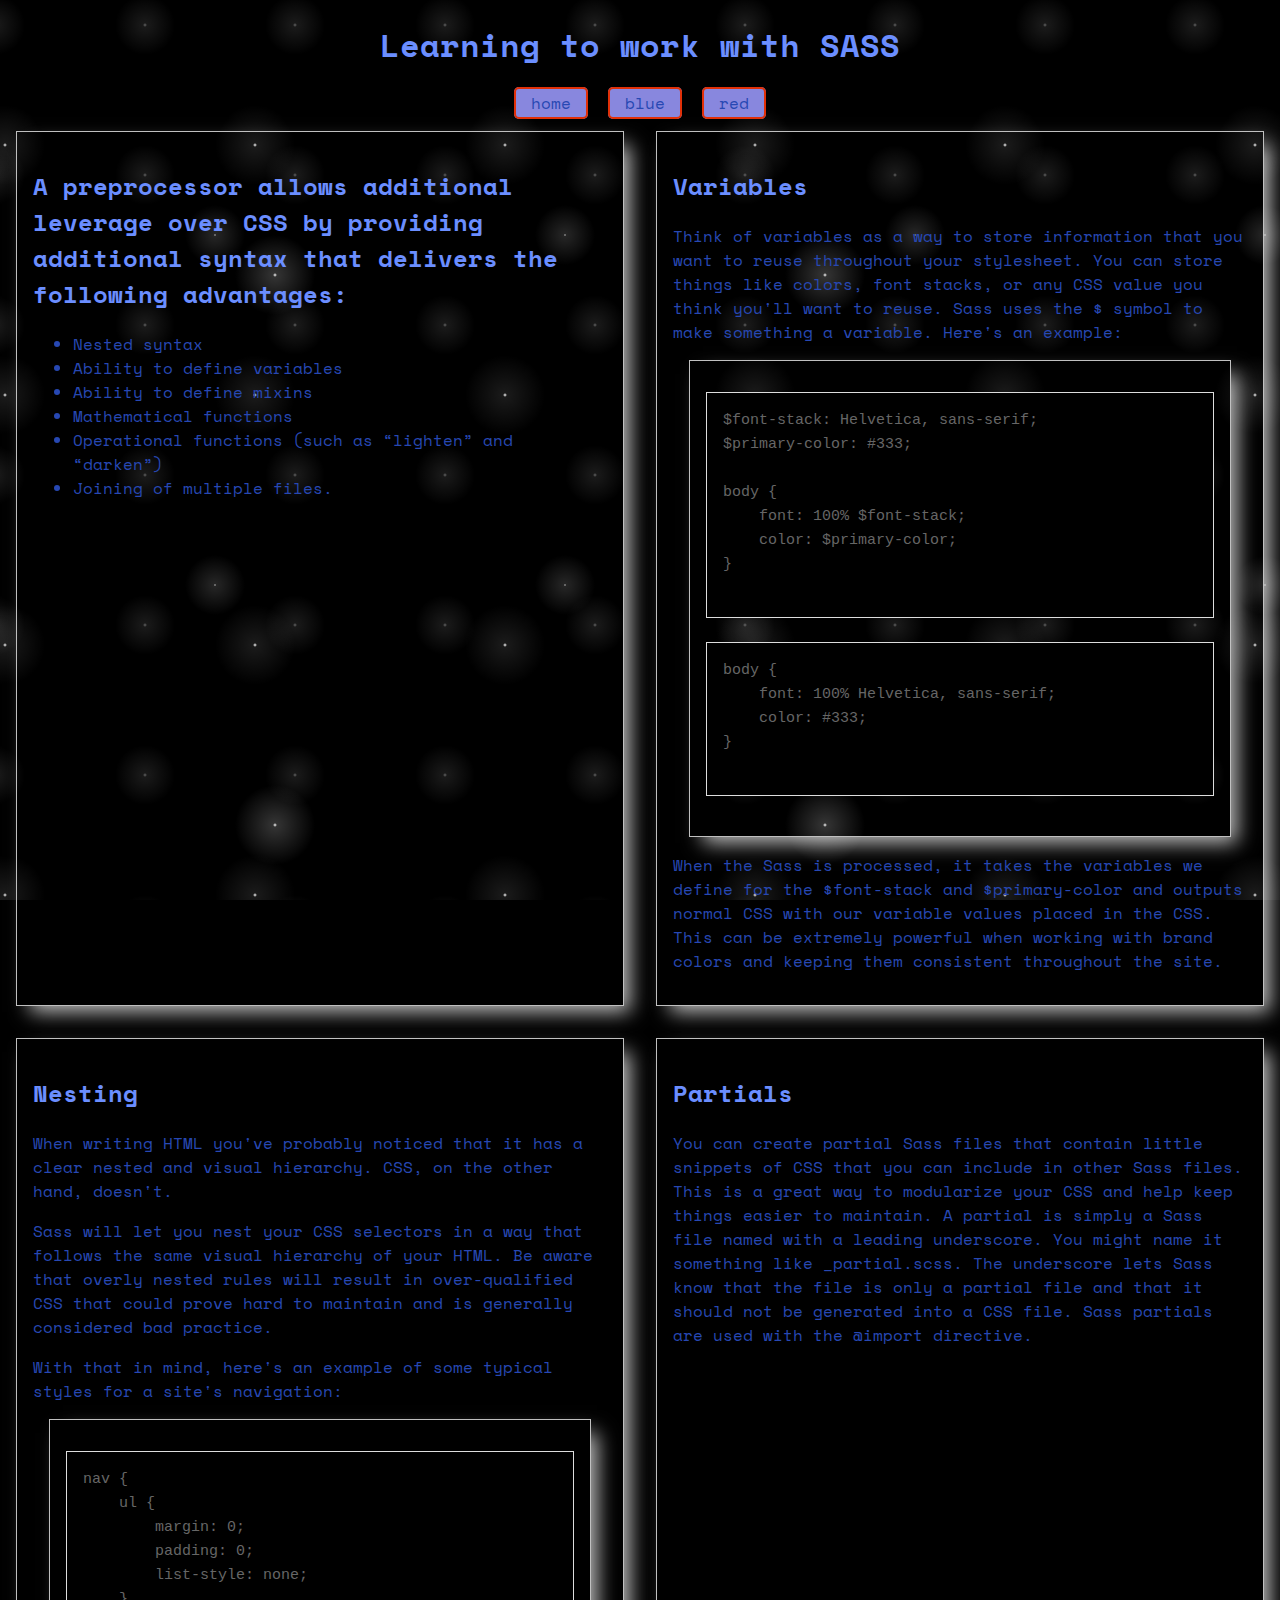
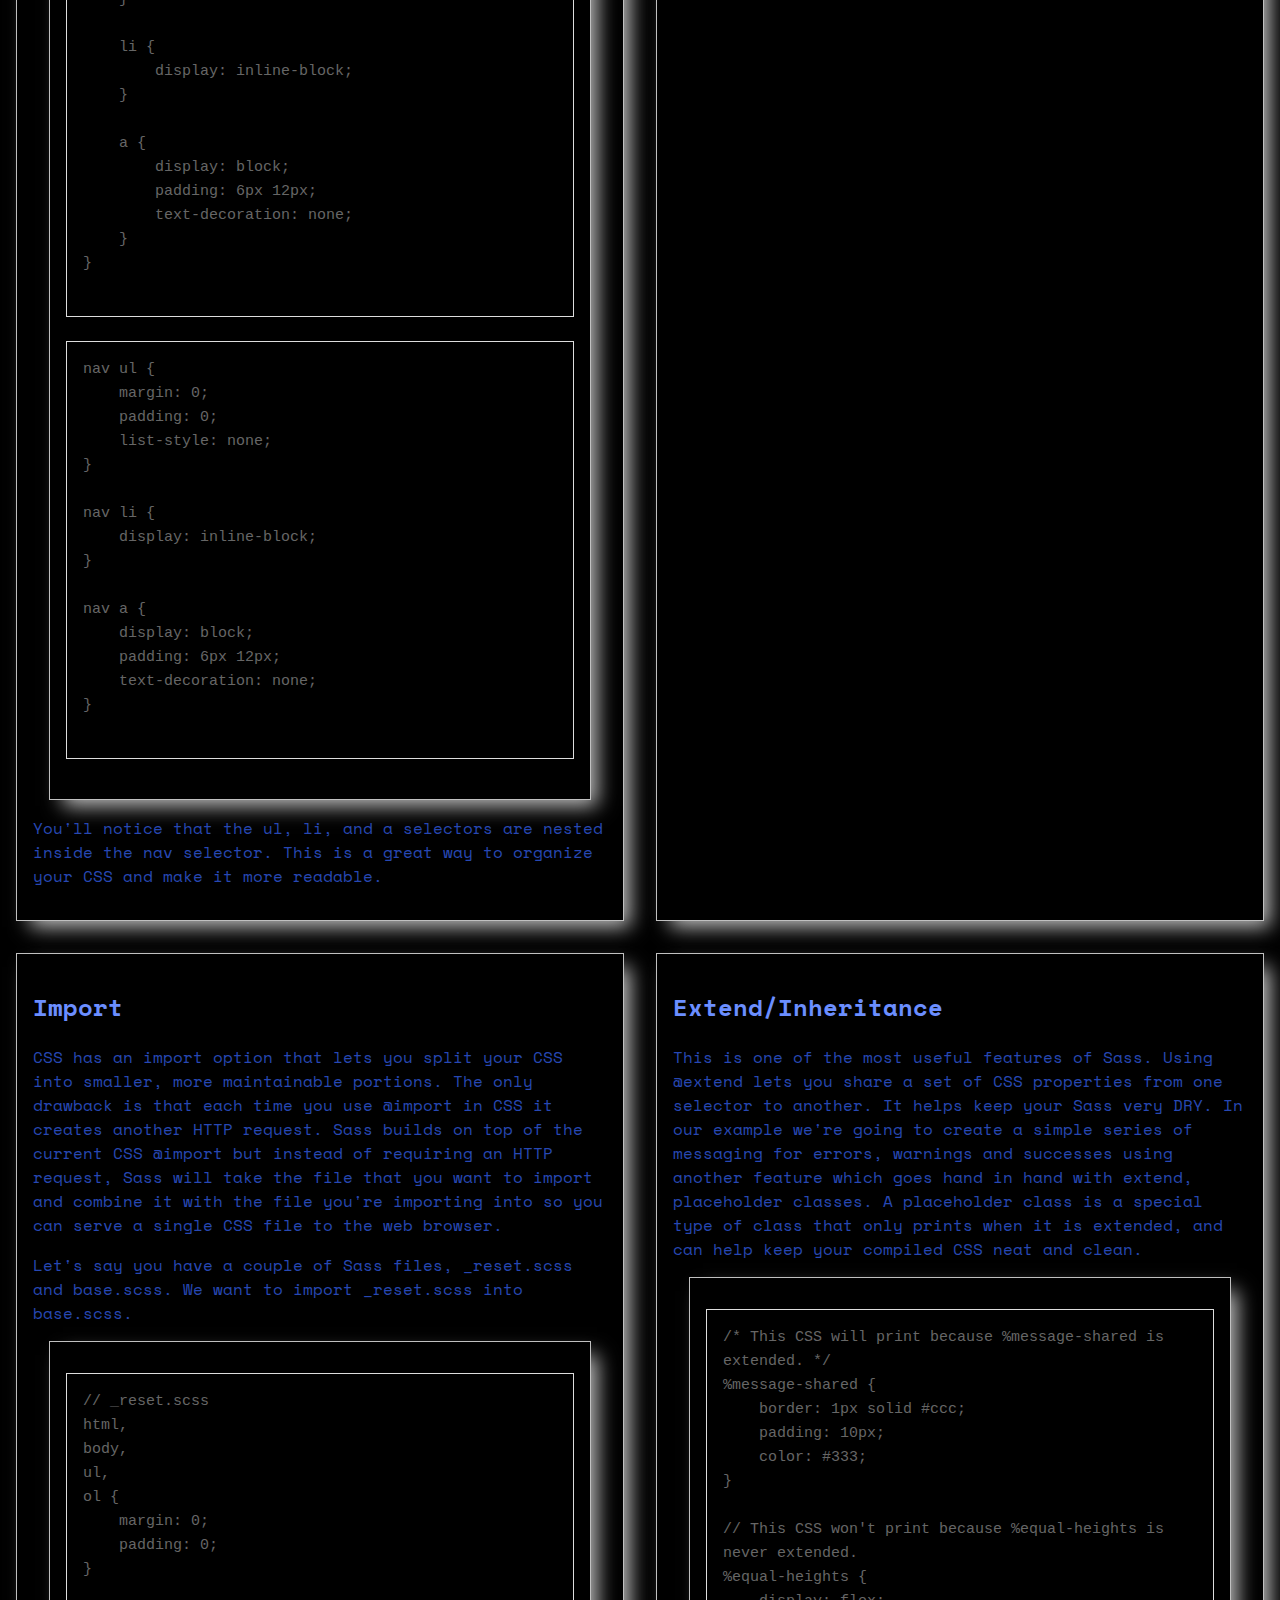
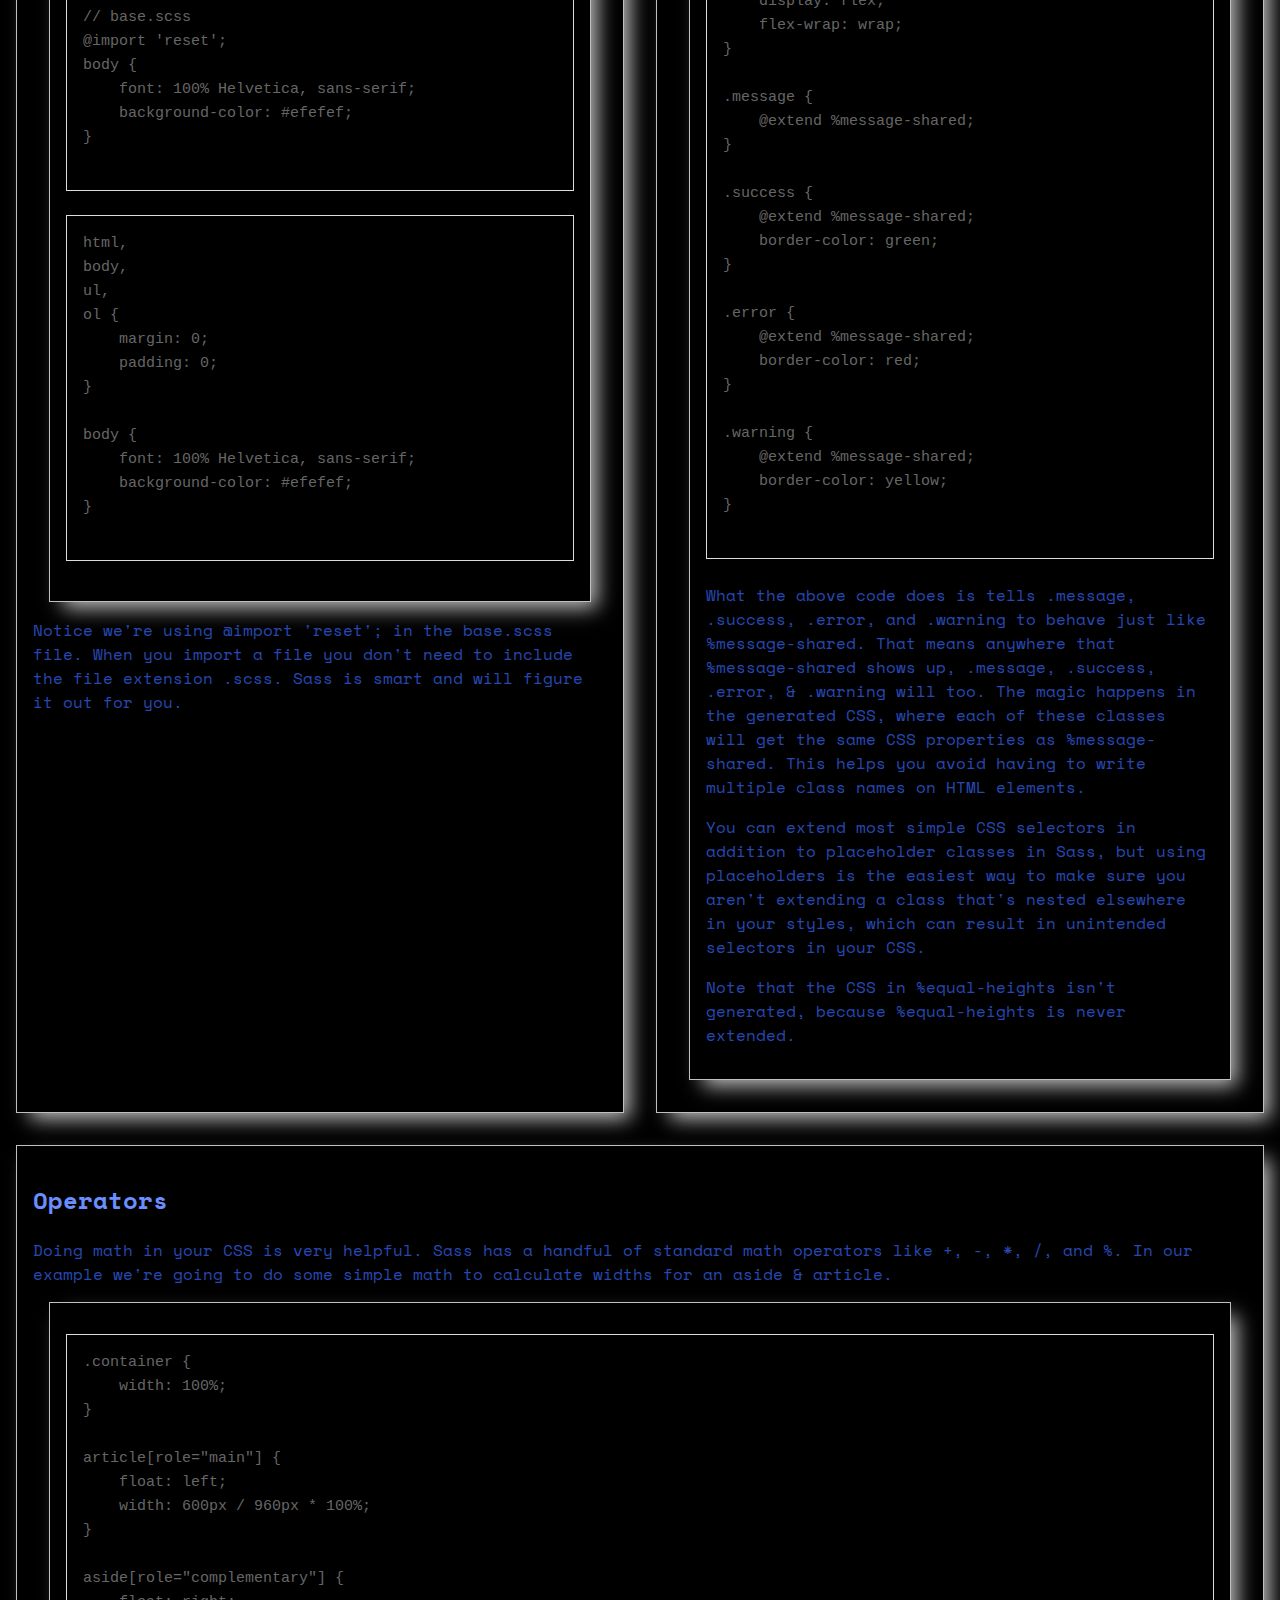
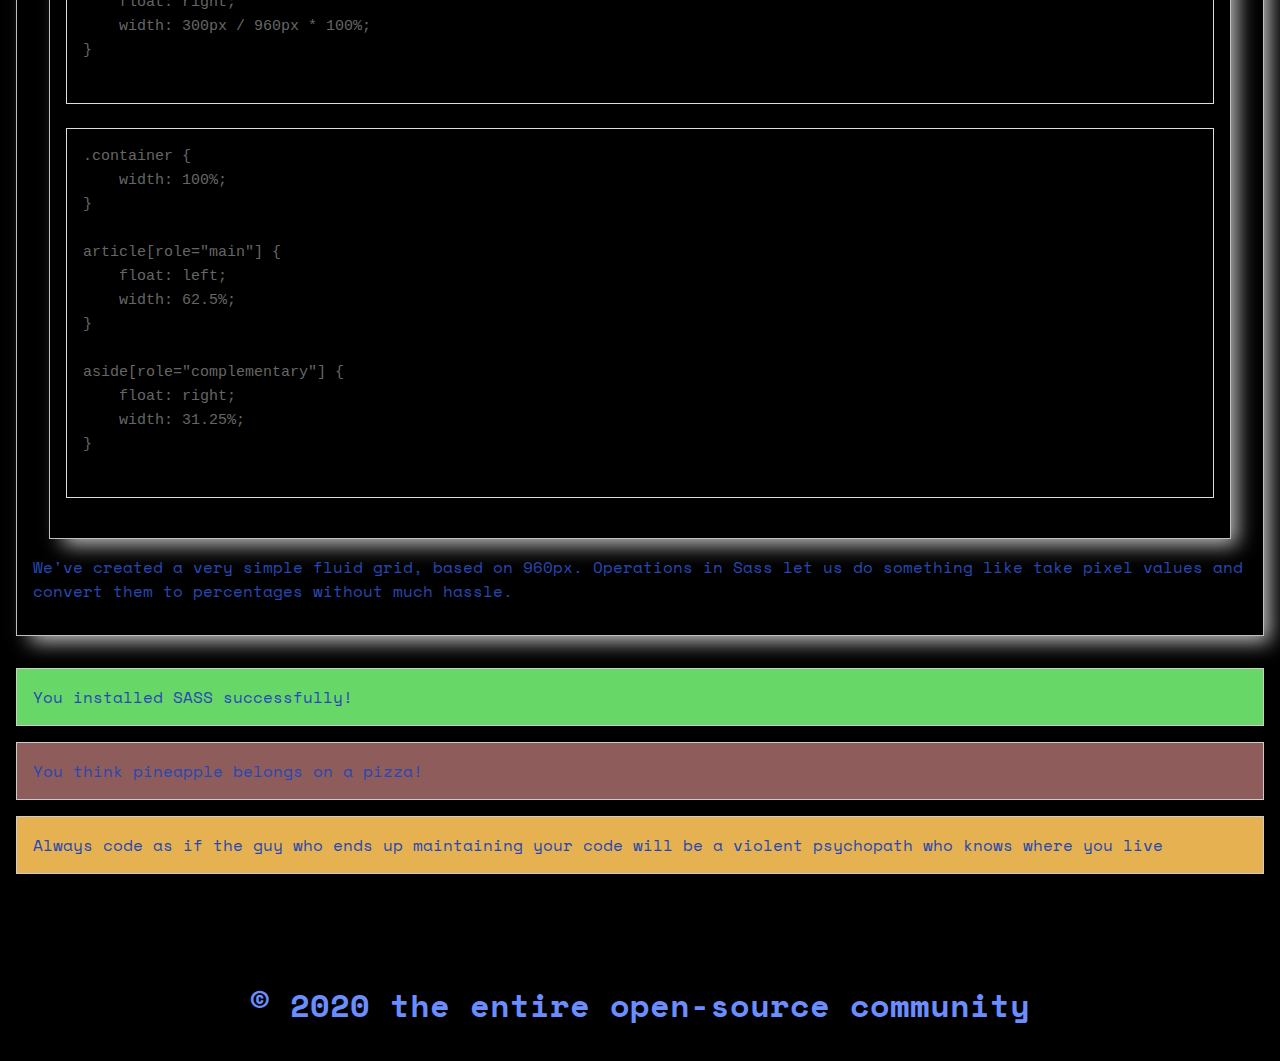
<file: index.html>
<!DOCTYPE html>
<html lang="en">
  <head>
    <meta charset="UTF-8" />
    <meta name="viewport" content="width=device-width, user-scalable=no, initial-scale=1.0, maximum-scale=1.0, minimum-scale=1.0"/>
    <meta http-equiv="X-UA-Compatible" content="ie=edge" />
    <title>Learning to work with SASS</title>

    <link href="https://fonts.googleapis.com/css?family=Space+Mono&display=swap" rel="stylesheet"/>
    <link href="css/style.css" type="text/css" rel="stylesheet" />
  </head>
  <body>
    <header>
      <h1>Learning to work with SASS</h1>
    </header>
    
    <div class="links">
      <a href="index.html" alt="Home">home</a>
      <a href="blue.html" alt="blue">blue</a>
      <a href="red.html" alt="red">red</a>
    </div>

    <article>
      <section id="selling-points">
        <h2>
          A preprocessor allows additional leverage over CSS by providing additional syntax that delivers the following advantages:
        </h2>

        <ul>
          <li>Nested syntax</li>
          <li>Ability to define variables</li>
          <li>Ability to define mixins</li>
          <li>Mathematical functions</li>
          <li>Operational functions (such as “lighten” and “darken”)</li>
          <li>Joining of multiple files.</li>
        </ul>
      </section>

      <section>
        <h2>Variables</h2>
        <p>
          Think of variables as a way to store information that you want to reuse throughout your stylesheet. You can store things like colors, font stacks, or any CSS value you think you'll want to reuse. Sass uses the $ symbol to make something a variable. Here's an example:
        </p>

        <section>
          <pre class="before">
$font-stack: Helvetica, sans-serif;
$primary-color: #333;

body {
    font: 100% $font-stack;
    color: $primary-color;
}
          </pre>
          <pre class="after">
body {
    font: 100% Helvetica, sans-serif;
    color: #333;
}
          </pre>
        </section>

        <p>
          When the Sass is processed, it takes the variables we define for the
          $font-stack and $primary-color and outputs normal CSS with our
          variable values placed in the CSS. This can be extremely powerful when
          working with brand colors and keeping them consistent throughout the
          site.
        </p>
      </section>

      <section>
        <h2>Nesting</h2>
        <p>
          When writing HTML you've probably noticed that it has a clear nested
          and visual hierarchy. CSS, on the other hand, doesn't.
        </p>

        <p>
          Sass will let you nest your CSS selectors in a way that follows the
          same visual hierarchy of your HTML. Be aware that overly nested rules
          will result in over-qualified CSS that could prove hard to maintain
          and is generally considered bad practice.
        </p>

        <p>
          With that in mind, here's an example of some typical styles for a
          site's navigation:
        </p>

        <section>
          <pre class="before">
nav {
    ul {
        margin: 0;
        padding: 0;
        list-style: none;
    }

    li {
        display: inline-block;
    }

    a {
        display: block;
        padding: 6px 12px;
        text-decoration: none;
    }
}
          </pre>
          <pre class="after">
nav ul {
    margin: 0;
    padding: 0;
    list-style: none;
}

nav li {
    display: inline-block;
}

nav a {
    display: block;
    padding: 6px 12px;
    text-decoration: none;
}
          </pre>
        </section>

        <p>
          You'll notice that the ul, li, and a selectors are nested inside the
          nav selector. This is a great way to organize your CSS and make it
          more readable.
        </p>
      </section>
      <section>
        <h2>Partials</h2>
        <p>
          You can create partial Sass files that contain little snippets of CSS
          that you can include in other Sass files. This is a great way to
          modularize your CSS and help keep things easier to maintain. A partial
          is simply a Sass file named with a leading underscore. You might name
          it something like _partial.scss. The underscore lets Sass know that
          the file is only a partial file and that it should not be generated
          into a CSS file. Sass partials are used with the @import directive.
        </p>
      </section>
      <section>
        <h2>Import</h2>
        <p>
          CSS has an import option that lets you split your CSS into smaller,
          more maintainable portions. The only drawback is that each time you
          use @import in CSS it creates another HTTP request. Sass builds on top
          of the current CSS @import but instead of requiring an HTTP request,
          Sass will take the file that you want to import and combine it with
          the file you're importing into so you can serve a single CSS file to
          the web browser.
        </p>

        <p>
          Let's say you have a couple of Sass files, _reset.scss and base.scss.
          We want to import _reset.scss into base.scss.
        </p>

        <section>
          <pre class="before">
// _reset.scss
html,
body,
ul,
ol {
    margin: 0;
    padding: 0;
}

// base.scss
@import 'reset';
body {
    font: 100% Helvetica, sans-serif;
    background-color: #efefef;
}
          </pre>
          <pre class="after">
html,
body,
ul,
ol {
    margin: 0;
    padding: 0;
}

body {
    font: 100% Helvetica, sans-serif;
    background-color: #efefef;
}
          </pre>
        </section>

        <p>
          Notice we're using @import 'reset'; in the base.scss file. When you
          import a file you don't need to include the file extension .scss. Sass
          is smart and will figure it out for you.
        </p>
      </section>
      <section>
        <h2>Extend/Inheritance</h2>
        <p>
          This is one of the most useful features of Sass. Using @extend lets
          you share a set of CSS properties from one selector to another. It
          helps keep your Sass very DRY. In our example we're going to create a
          simple series of messaging for errors, warnings and successes using
          another feature which goes hand in hand with extend, placeholder
          classes. A placeholder class is a special type of class that only
          prints when it is extended, and can help keep your compiled CSS neat
          and clean.
        </p>
        <section>
          <pre>
/* This CSS will print because %message-shared is extended. */
%message-shared {
    border: 1px solid #ccc;
    padding: 10px;
    color: #333;
}

// This CSS won't print because %equal-heights is never extended.
%equal-heights {
    display: flex;
    flex-wrap: wrap;
}

.message {
    @extend %message-shared;
}

.success {
    @extend %message-shared;
    border-color: green;
}

.error {
    @extend %message-shared;
    border-color: red;
}

.warning {
    @extend %message-shared;
    border-color: yellow;
}
          </pre>

          <p>
            What the above code does is tells .message, .success, .error, and
            .warning to behave just like %message-shared. That means anywhere
            that %message-shared shows up, .message, .success, .error, &
            .warning will too. The magic happens in the generated CSS, where
            each of these classes will get the same CSS properties as
            %message-shared. This helps you avoid having to write multiple class
            names on HTML elements.
          </p>

          <p>
            You can extend most simple CSS selectors in addition to placeholder
            classes in Sass, but using placeholders is the easiest way to make
            sure you aren't extending a class that's nested elsewhere in your
            styles, which can result in unintended selectors in your CSS.
          </p>
          <p>
            Note that the CSS in %equal-heights isn't generated, because
            %equal-heights is never extended.
          </p>
        </section>
      </section>
      <section>
        <h2>Operators</h2>
        <p>
          Doing math in your CSS is very helpful. Sass has a handful of standard
          math operators like +, -, *, /, and %. In our example we're going to
          do some simple math to calculate widths for an aside & article.
        </p>

        <section>
          <pre class="before">
.container {
    width: 100%;
}

article[role="main"] {
    float: left;
    width: 600px / 960px * 100%;
}

aside[role="complementary"] {
    float: right;
    width: 300px / 960px * 100%;
}
          </pre>
          <pre class="after">
.container {
    width: 100%;
}

article[role="main"] {
    float: left;
    width: 62.5%;
}

aside[role="complementary"] {
    float: right;
    width: 31.25%;
}
          </pre>
        </section>

        <p>
          We've created a very simple fluid grid, based on 960px. Operations in
          Sass let us do something like take pixel values and convert them to
          percentages without much hassle.
        </p>
      </section>
    </article>

    <p class="success">
      You installed SASS successfully!
    </p>
    <p class="error">
      You think pineapple belongs on a pizza!
    </p>
    <p class="warning">
      Always code as if the guy who ends up maintaining your code will be a
      violent psychopath who knows where you live
    </p>


    <footer>
      <h6>&copy; 2020 the entire open-source community</h6>
    </footer>
  </body>
</html>
</file>
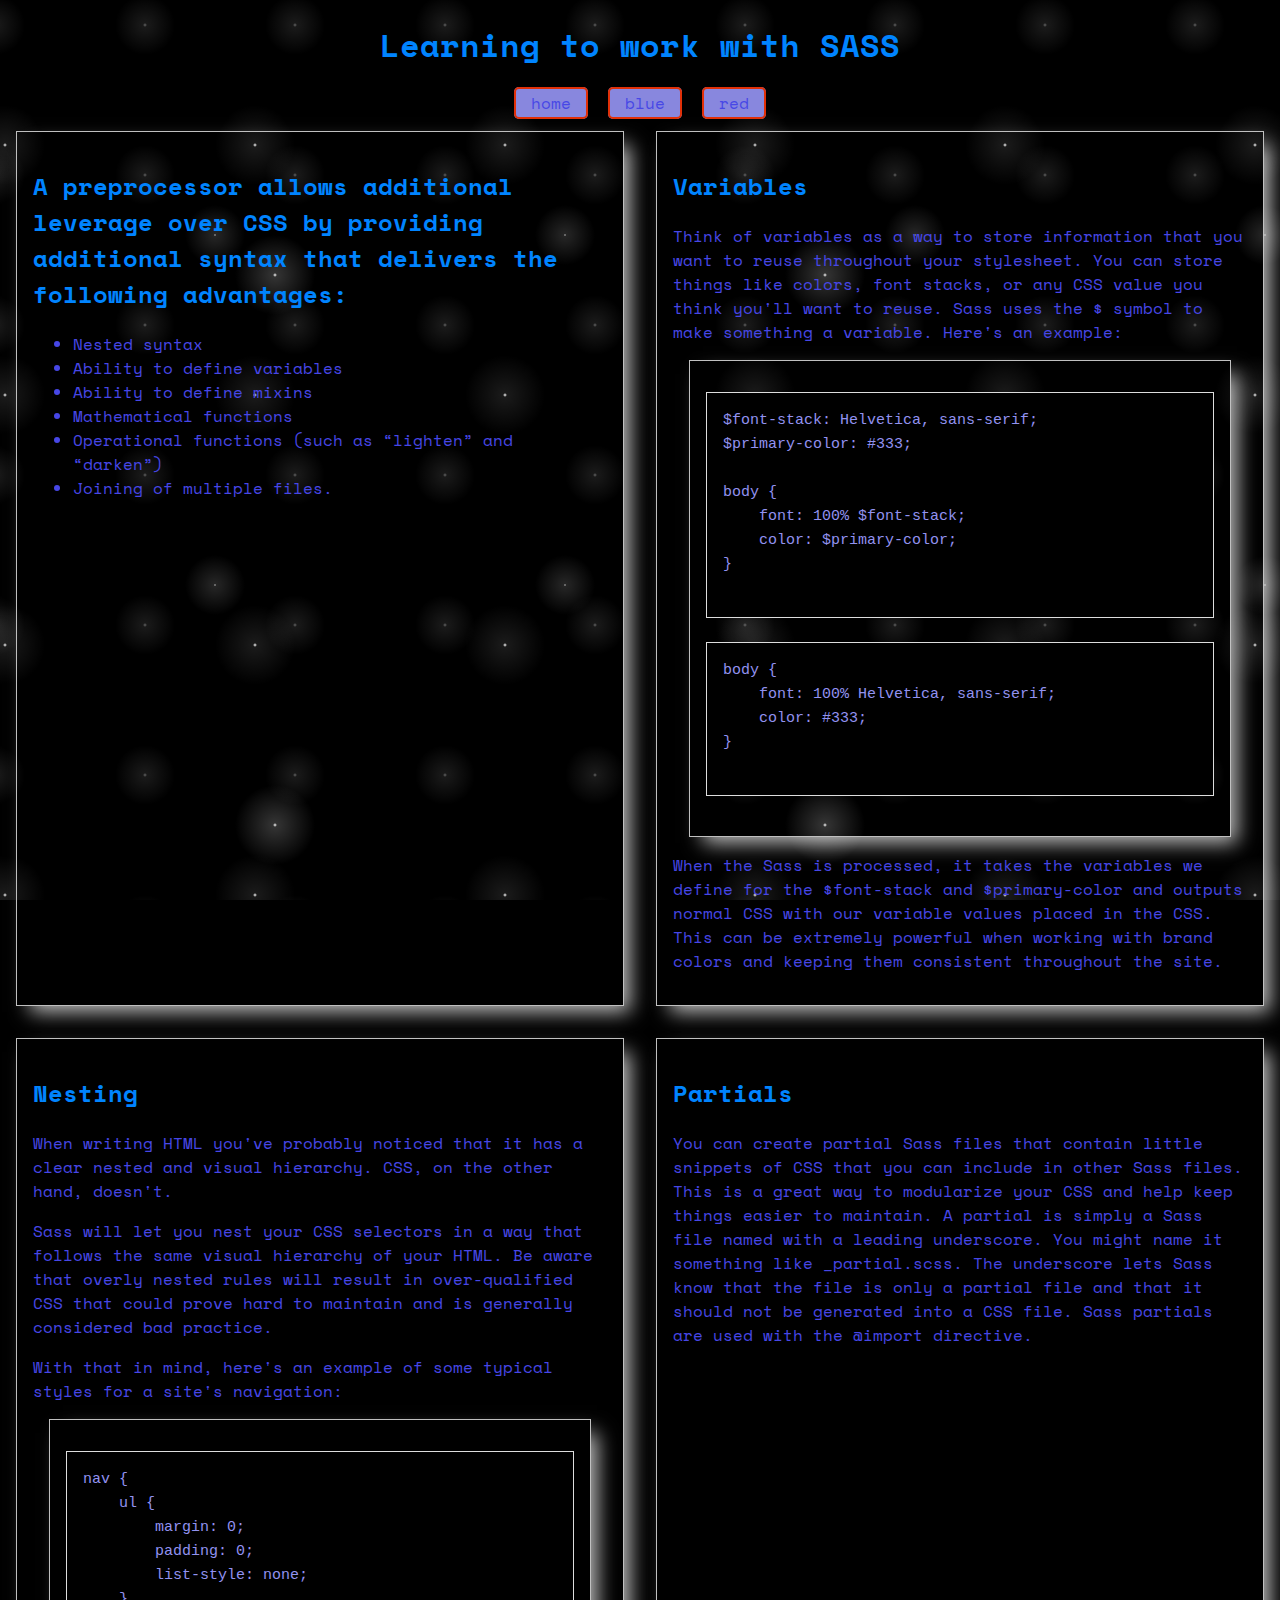
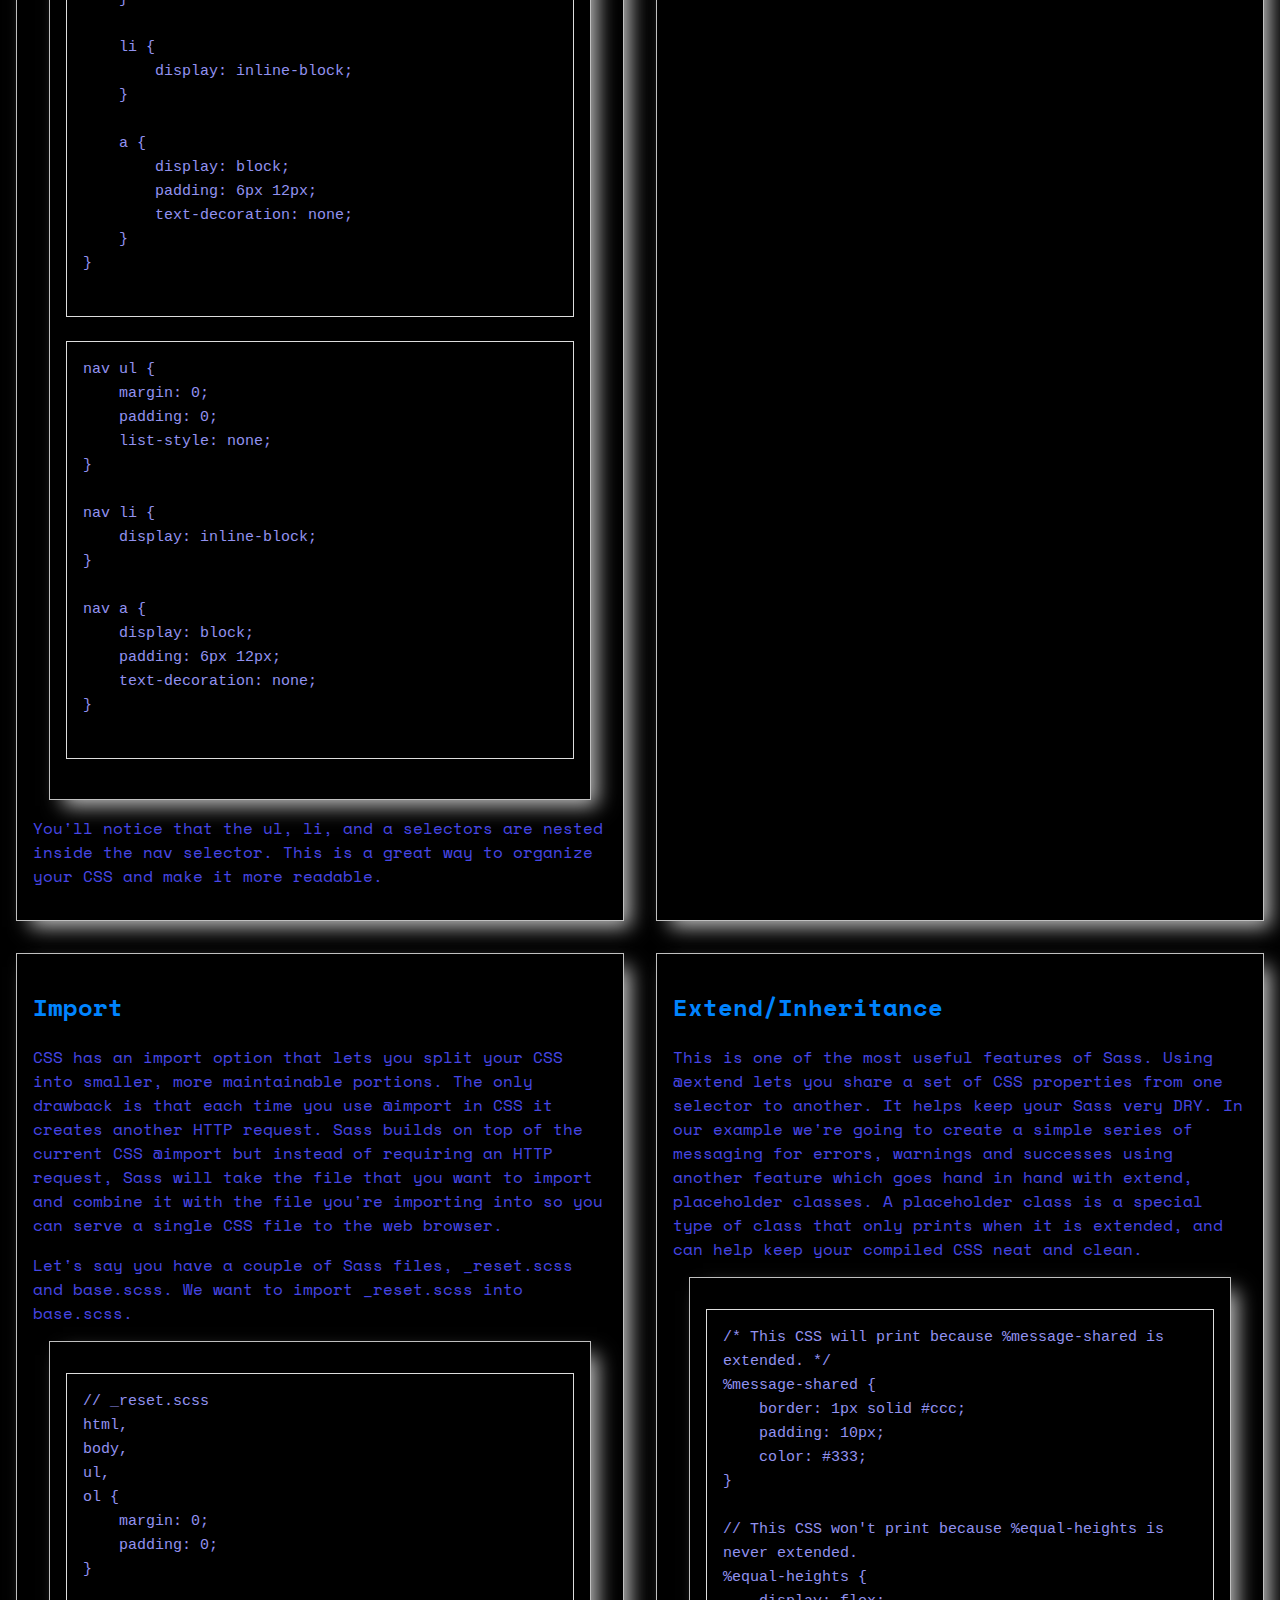
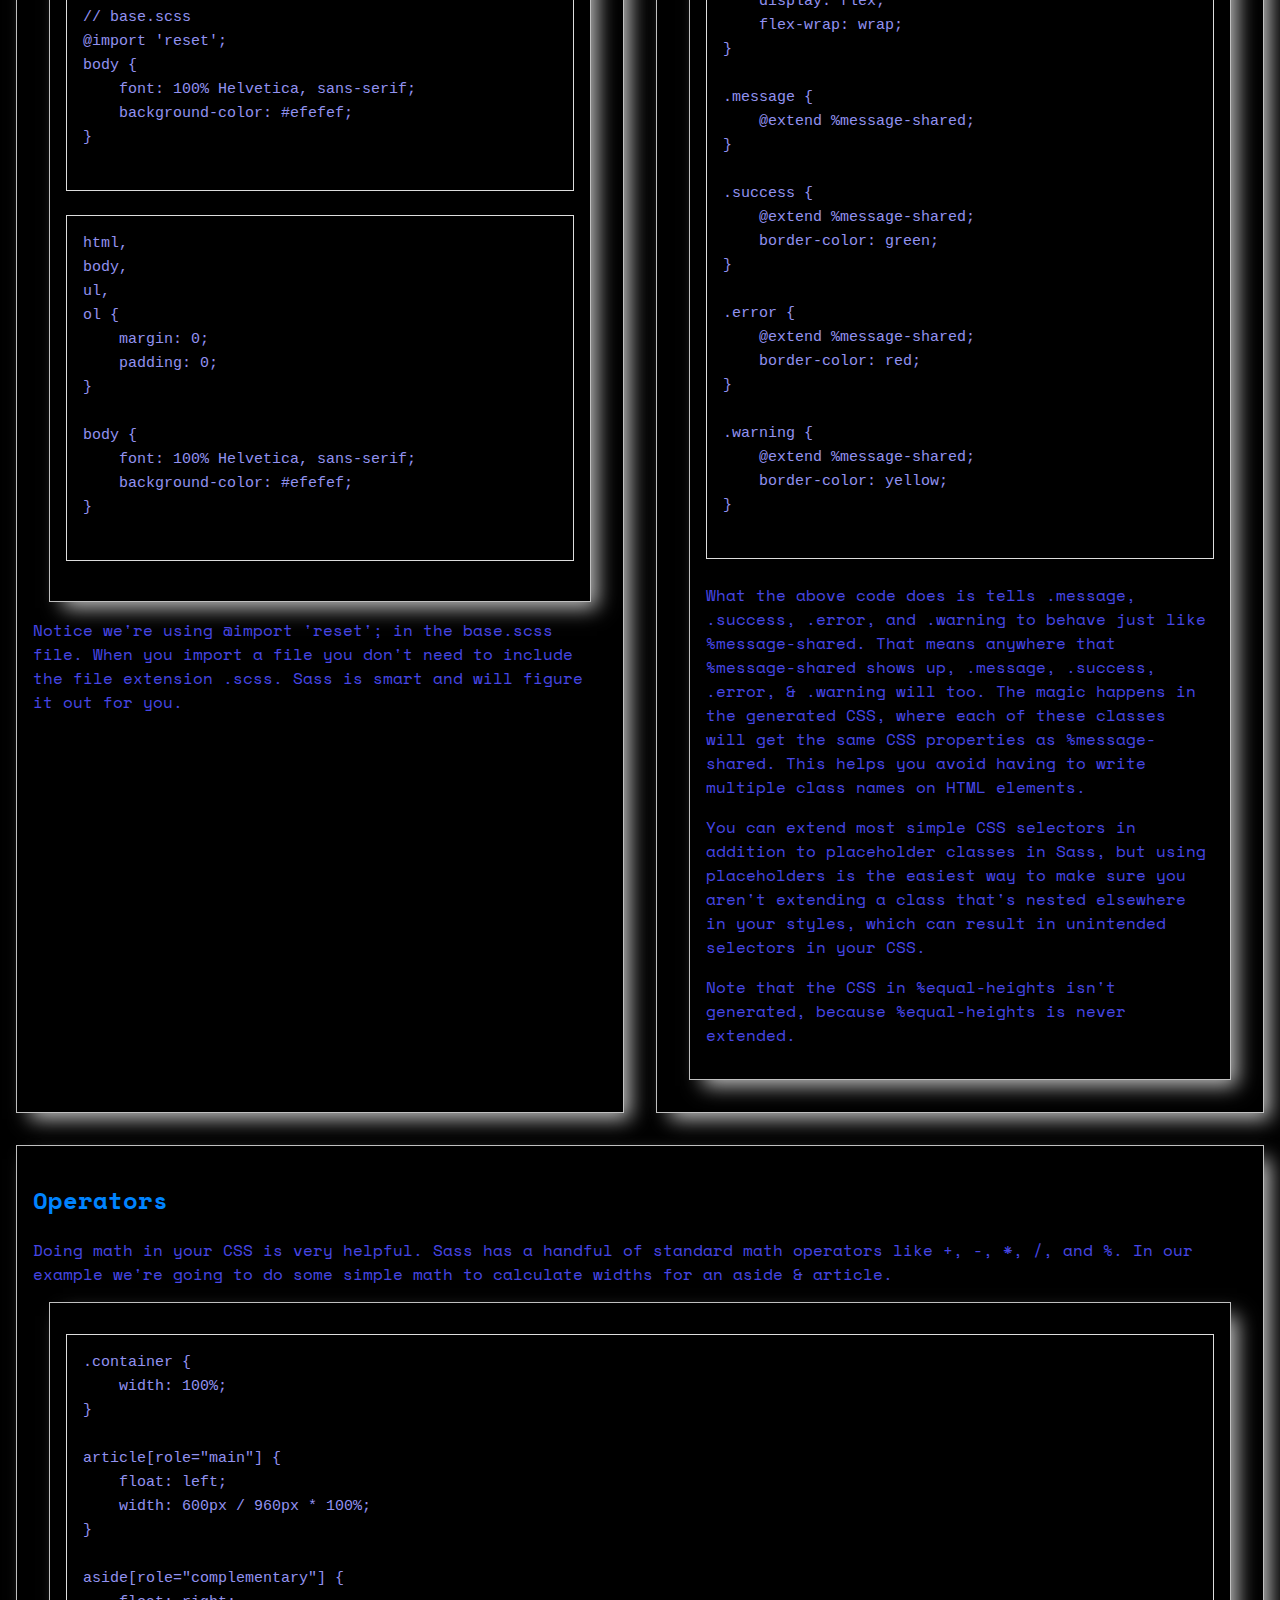
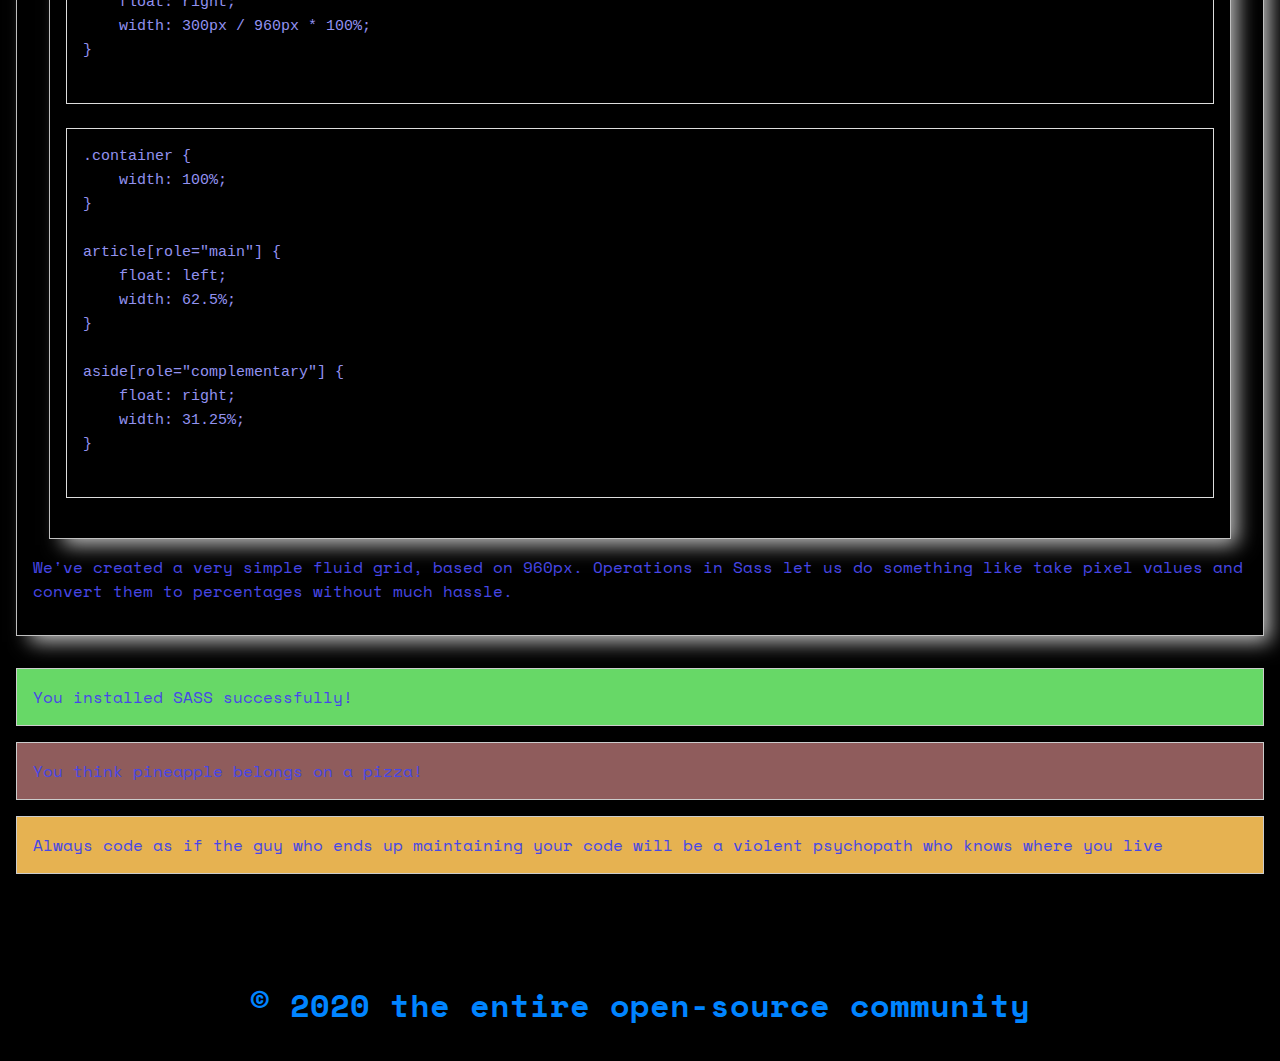
<file: blue.html>
<!DOCTYPE html>
<html lang="en">
  <head>
    <meta charset="UTF-8" />
    <meta name="viewport" content="width=device-width, user-scalable=no, initial-scale=1.0, maximum-scale=1.0, minimum-scale=1.0"/>
    <meta http-equiv="X-UA-Compatible" content="ie=edge" />
    <title>Learning to work with SASS</title>

    <link href="https://fonts.googleapis.com/css?family=Space+Mono&display=swap" rel="stylesheet"/>
    <link rel="stylesheet" href="./css/blue.css">
  </head>
  <body>
    <header>
      <h1>Learning to work with SASS</h1>
    </header>

    <div class="links">
      <a href="index.html" alt="Home">home</a>
      <a href="blue.html" alt="blue">blue</a>
      <a href="red.html" alt="red">red</a>
    </div>

    <article>
      <section id="selling-points">
        <h2>
          A preprocessor allows additional leverage over CSS by providing additional syntax that delivers the following advantages:
        </h2>

        <ul>
          <li>Nested syntax</li>
          <li>Ability to define variables</li>
          <li>Ability to define mixins</li>
          <li>Mathematical functions</li>
          <li>Operational functions (such as “lighten” and “darken”)</li>
          <li>Joining of multiple files.</li>
        </ul>
      </section>

      <section>
        <h2>Variables</h2>
        <p>
          Think of variables as a way to store information that you want to reuse throughout your stylesheet. You can store things like colors, font stacks, or any CSS value you think you'll want to reuse. Sass uses the $ symbol to make something a variable. Here's an example:
        </p>

        <section>
          <pre class="before">
$font-stack: Helvetica, sans-serif;
$primary-color: #333;

body {
    font: 100% $font-stack;
    color: $primary-color;
}
          </pre>
          <pre class="after">
body {
    font: 100% Helvetica, sans-serif;
    color: #333;
}
          </pre>
        </section>

        <p>
          When the Sass is processed, it takes the variables we define for the
          $font-stack and $primary-color and outputs normal CSS with our
          variable values placed in the CSS. This can be extremely powerful when
          working with brand colors and keeping them consistent throughout the
          site.
        </p>
      </section>

      <section>
        <h2>Nesting</h2>
        <p>
          When writing HTML you've probably noticed that it has a clear nested
          and visual hierarchy. CSS, on the other hand, doesn't.
        </p>

        <p>
          Sass will let you nest your CSS selectors in a way that follows the
          same visual hierarchy of your HTML. Be aware that overly nested rules
          will result in over-qualified CSS that could prove hard to maintain
          and is generally considered bad practice.
        </p>

        <p>
          With that in mind, here's an example of some typical styles for a
          site's navigation:
        </p>

        <section>
          <pre class="before">
nav {
    ul {
        margin: 0;
        padding: 0;
        list-style: none;
    }

    li {
        display: inline-block;
    }

    a {
        display: block;
        padding: 6px 12px;
        text-decoration: none;
    }
}
          </pre>
          <pre class="after">
nav ul {
    margin: 0;
    padding: 0;
    list-style: none;
}

nav li {
    display: inline-block;
}

nav a {
    display: block;
    padding: 6px 12px;
    text-decoration: none;
}
          </pre>
        </section>

        <p>
          You'll notice that the ul, li, and a selectors are nested inside the
          nav selector. This is a great way to organize your CSS and make it
          more readable.
        </p>
      </section>
      <section>
        <h2>Partials</h2>
        <p>
          You can create partial Sass files that contain little snippets of CSS
          that you can include in other Sass files. This is a great way to
          modularize your CSS and help keep things easier to maintain. A partial
          is simply a Sass file named with a leading underscore. You might name
          it something like _partial.scss. The underscore lets Sass know that
          the file is only a partial file and that it should not be generated
          into a CSS file. Sass partials are used with the @import directive.
        </p>
      </section>
      <section>
        <h2>Import</h2>
        <p>
          CSS has an import option that lets you split your CSS into smaller,
          more maintainable portions. The only drawback is that each time you
          use @import in CSS it creates another HTTP request. Sass builds on top
          of the current CSS @import but instead of requiring an HTTP request,
          Sass will take the file that you want to import and combine it with
          the file you're importing into so you can serve a single CSS file to
          the web browser.
        </p>

        <p>
          Let's say you have a couple of Sass files, _reset.scss and base.scss.
          We want to import _reset.scss into base.scss.
        </p>

        <section>
          <pre class="before">
// _reset.scss
html,
body,
ul,
ol {
    margin: 0;
    padding: 0;
}

// base.scss
@import 'reset';
body {
    font: 100% Helvetica, sans-serif;
    background-color: #efefef;
}
          </pre>
          <pre class="after">
html,
body,
ul,
ol {
    margin: 0;
    padding: 0;
}

body {
    font: 100% Helvetica, sans-serif;
    background-color: #efefef;
}
          </pre>
        </section>

        <p>
          Notice we're using @import 'reset'; in the base.scss file. When you
          import a file you don't need to include the file extension .scss. Sass
          is smart and will figure it out for you.
        </p>
      </section>
      <section>
        <h2>Extend/Inheritance</h2>
        <p>
          This is one of the most useful features of Sass. Using @extend lets
          you share a set of CSS properties from one selector to another. It
          helps keep your Sass very DRY. In our example we're going to create a
          simple series of messaging for errors, warnings and successes using
          another feature which goes hand in hand with extend, placeholder
          classes. A placeholder class is a special type of class that only
          prints when it is extended, and can help keep your compiled CSS neat
          and clean.
        </p>
        <section>
          <pre>
/* This CSS will print because %message-shared is extended. */
%message-shared {
    border: 1px solid #ccc;
    padding: 10px;
    color: #333;
}

// This CSS won't print because %equal-heights is never extended.
%equal-heights {
    display: flex;
    flex-wrap: wrap;
}

.message {
    @extend %message-shared;
}

.success {
    @extend %message-shared;
    border-color: green;
}

.error {
    @extend %message-shared;
    border-color: red;
}

.warning {
    @extend %message-shared;
    border-color: yellow;
}
          </pre>

          <p>
            What the above code does is tells .message, .success, .error, and
            .warning to behave just like %message-shared. That means anywhere
            that %message-shared shows up, .message, .success, .error, &
            .warning will too. The magic happens in the generated CSS, where
            each of these classes will get the same CSS properties as
            %message-shared. This helps you avoid having to write multiple class
            names on HTML elements.
          </p>

          <p>
            You can extend most simple CSS selectors in addition to placeholder
            classes in Sass, but using placeholders is the easiest way to make
            sure you aren't extending a class that's nested elsewhere in your
            styles, which can result in unintended selectors in your CSS.
          </p>
          <p>
            Note that the CSS in %equal-heights isn't generated, because
            %equal-heights is never extended.
          </p>
        </section>
      </section>
      <section>
        <h2>Operators</h2>
        <p>
          Doing math in your CSS is very helpful. Sass has a handful of standard
          math operators like +, -, *, /, and %. In our example we're going to
          do some simple math to calculate widths for an aside & article.
        </p>

        <section>
          <pre class="before">
.container {
    width: 100%;
}

article[role="main"] {
    float: left;
    width: 600px / 960px * 100%;
}

aside[role="complementary"] {
    float: right;
    width: 300px / 960px * 100%;
}
          </pre>
          <pre class="after">
.container {
    width: 100%;
}

article[role="main"] {
    float: left;
    width: 62.5%;
}

aside[role="complementary"] {
    float: right;
    width: 31.25%;
}
          </pre>
        </section>

        <p>
          We've created a very simple fluid grid, based on 960px. Operations in
          Sass let us do something like take pixel values and convert them to
          percentages without much hassle.
        </p>
      </section>
    </article>

    <p class="success">
      You installed SASS successfully!
    </p>
    <p class="error">
      You think pineapple belongs on a pizza!
    </p>
    <p class="warning">
      Always code as if the guy who ends up maintaining your code will be a
      violent psychopath who knows where you live
    </p>

    <footer>
      <h6>&copy; 2020 the entire open-source community</h6>
    </footer>
  </body>
</html>
</file>
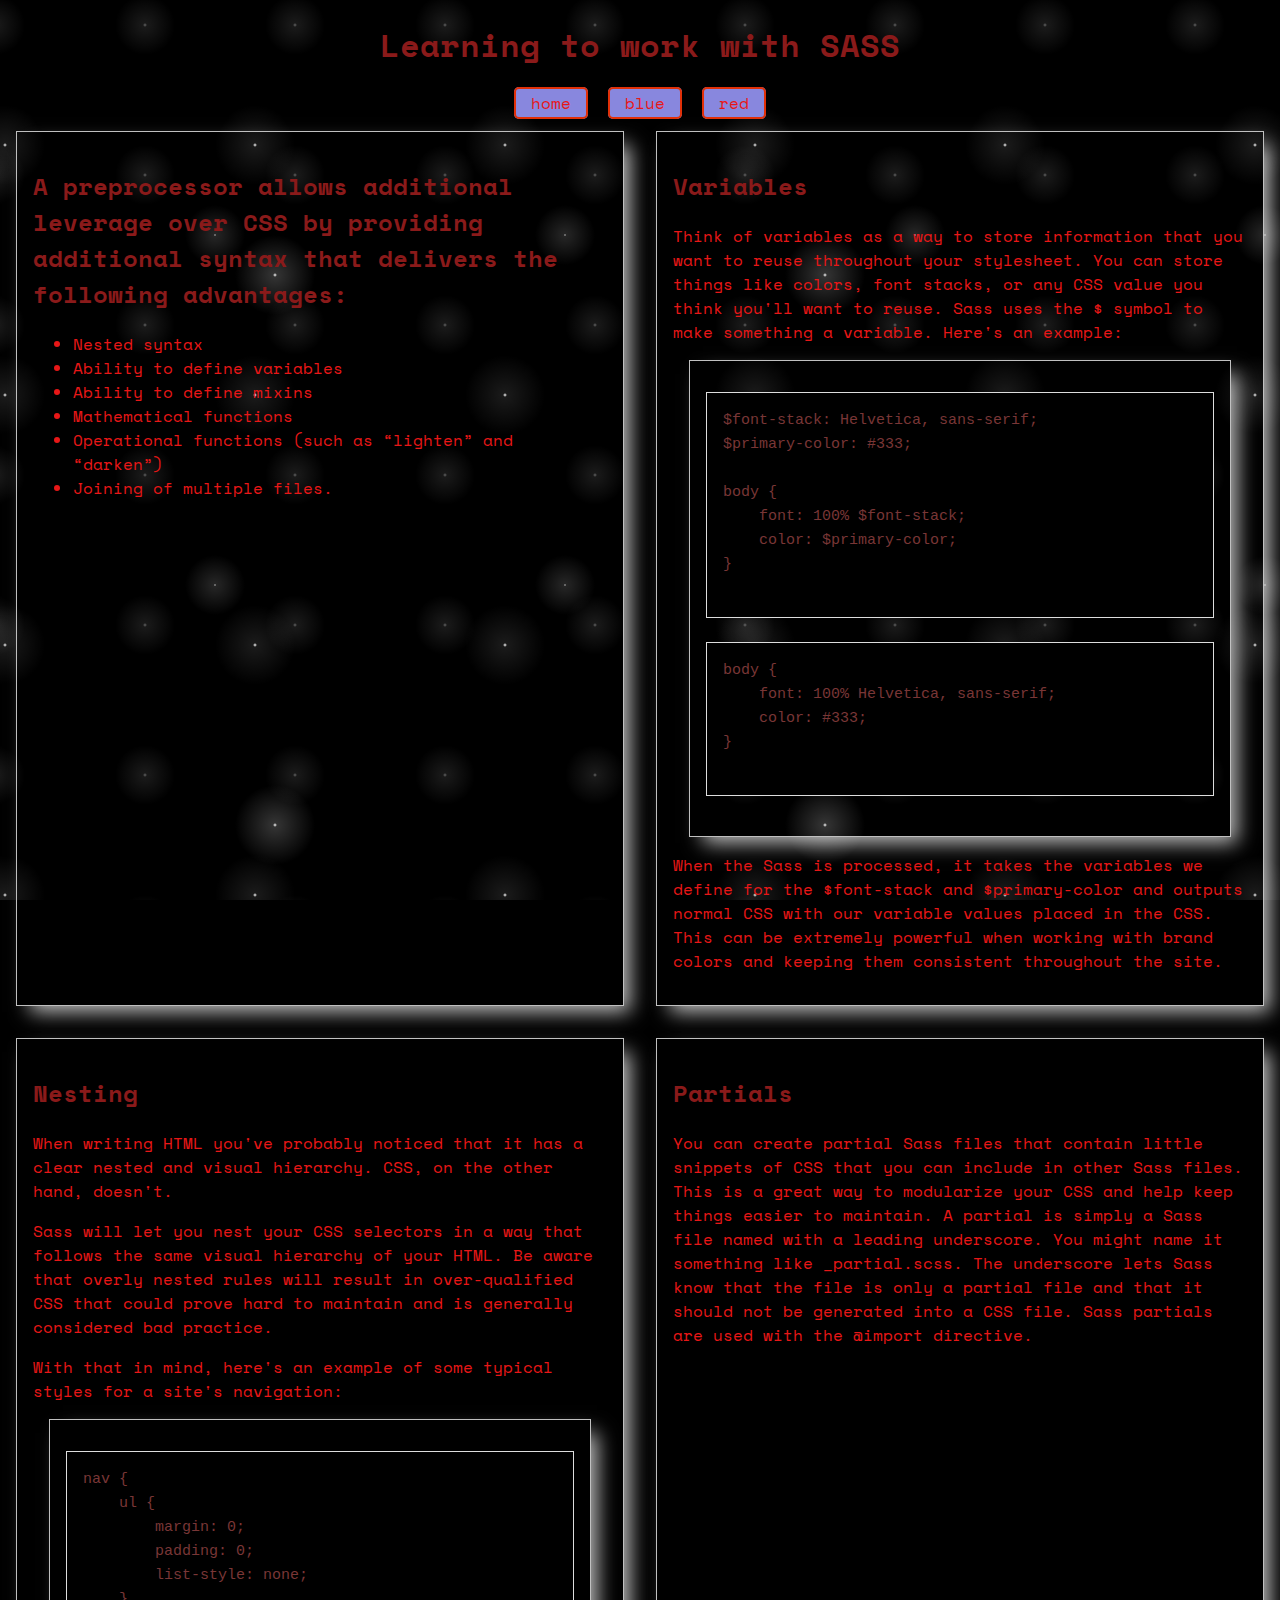
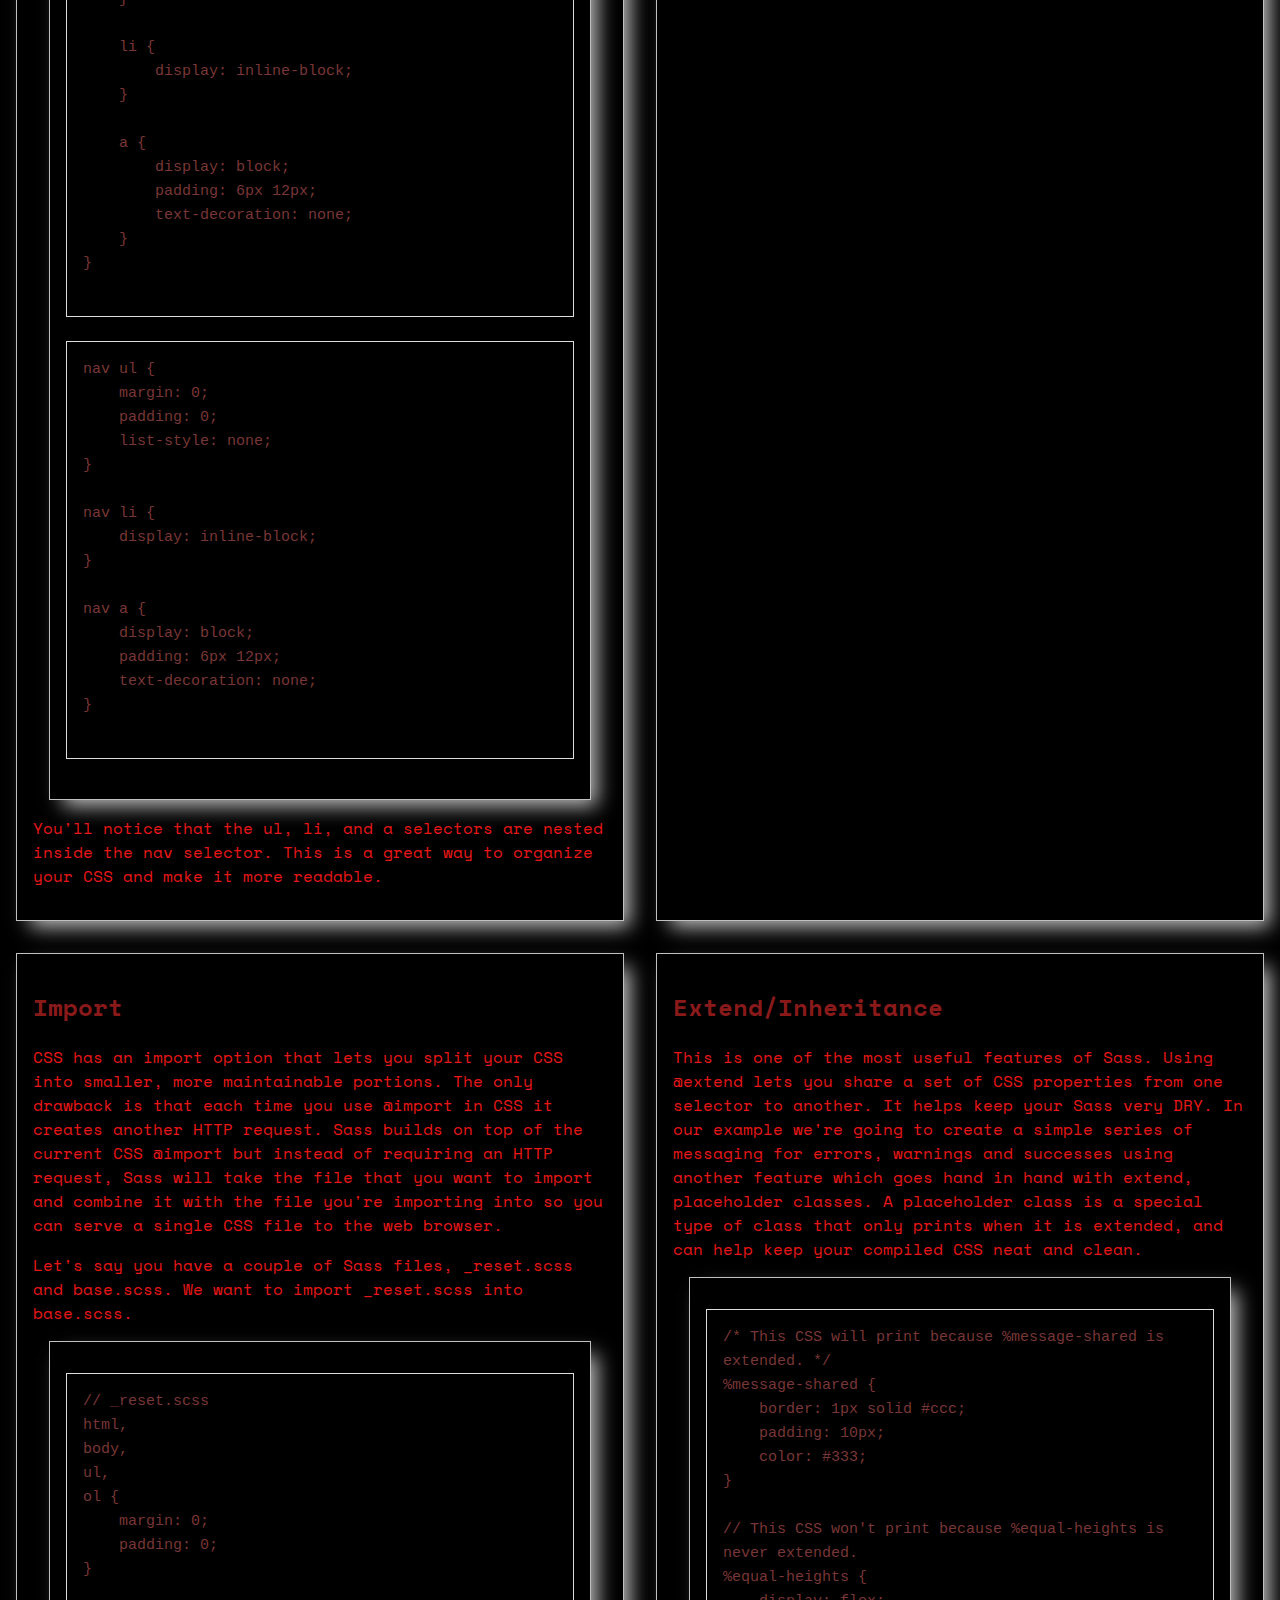
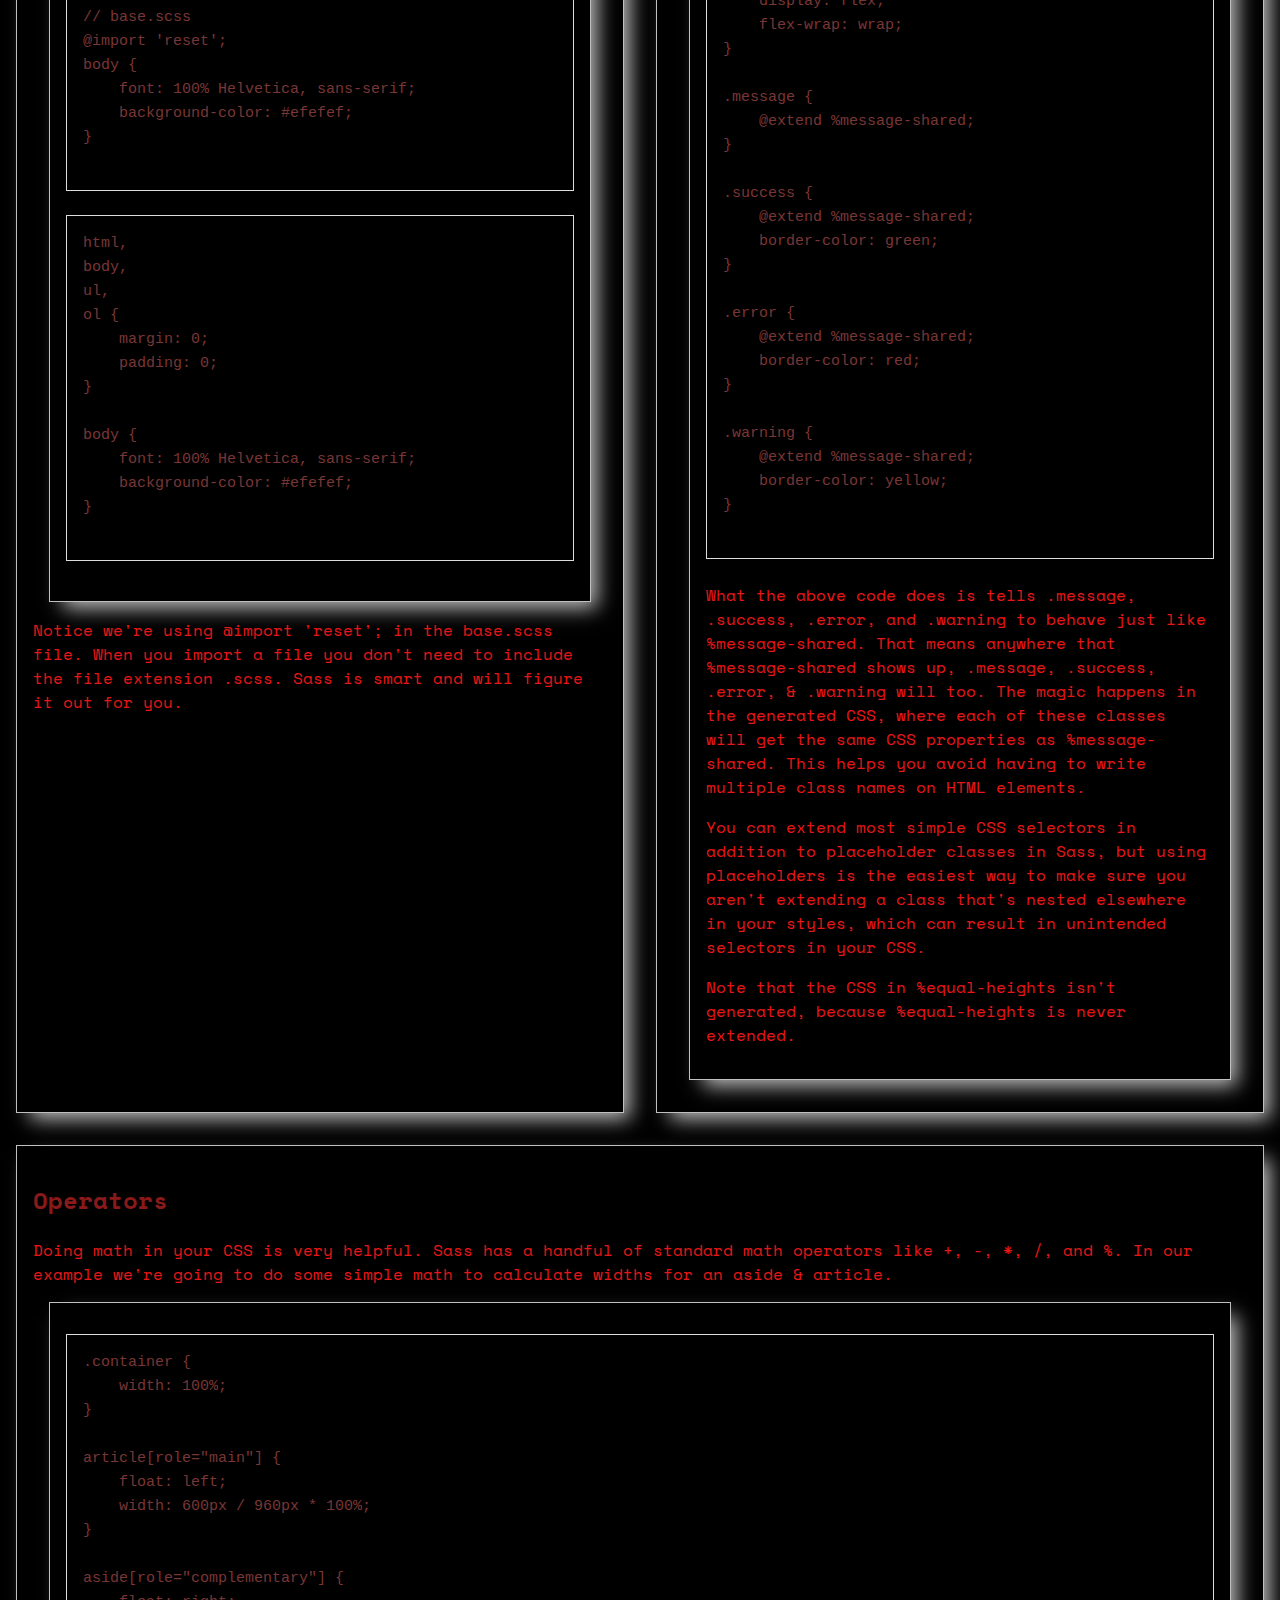
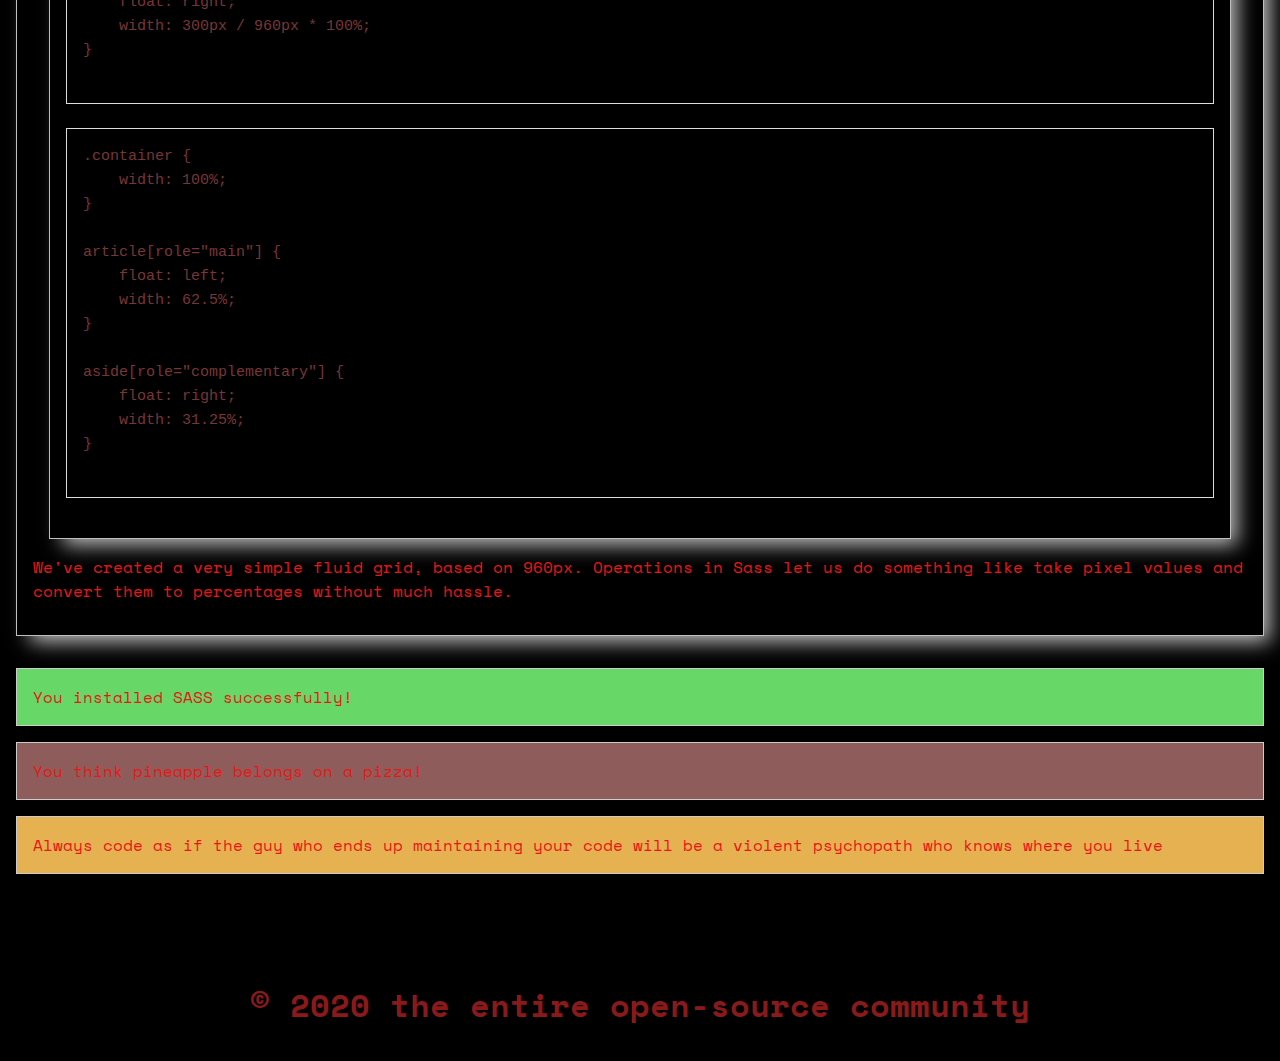
<file: red.html>
<!DOCTYPE html>
<html lang="en">
  <head>
    <meta charset="UTF-8" />
    <meta name="viewport" content="width=device-width, user-scalable=no, initial-scale=1.0, maximum-scale=1.0, minimum-scale=1.0"/>
    <meta http-equiv="X-UA-Compatible" content="ie=edge" />
    <title>Learning to work with SASS</title>

    <link href="https://fonts.googleapis.com/css?family=Space+Mono&display=swap" rel="stylesheet"/>
    <link href="css/red.css" type="text/css" rel="stylesheet" />
  </head>
  <body>
    <header>
      <h1>Learning to work with SASS</h1>
    </header>

    <div class="links">
      <a href="index.html" alt="Home">home</a>
      <a href="blue.html" alt="blue">blue</a>
      <a href="red.html" alt="red">red</a>
    </div>

    <article>
      <section id="selling-points">
        <h2>
          A preprocessor allows additional leverage over CSS by providing additional syntax that delivers the following advantages:
        </h2>

        <ul>
          <li>Nested syntax</li>
          <li>Ability to define variables</li>
          <li>Ability to define mixins</li>
          <li>Mathematical functions</li>
          <li>Operational functions (such as “lighten” and “darken”)</li>
          <li>Joining of multiple files.</li>
        </ul>
      </section>

      <section>
        <h2>Variables</h2>
        <p>
          Think of variables as a way to store information that you want to reuse throughout your stylesheet. You can store things like colors, font stacks, or any CSS value you think you'll want to reuse. Sass uses the $ symbol to make something a variable. Here's an example:
        </p>

        <section>
          <pre class="before">
$font-stack: Helvetica, sans-serif;
$primary-color: #333;

body {
    font: 100% $font-stack;
    color: $primary-color;
}
          </pre>
          <pre class="after">
body {
    font: 100% Helvetica, sans-serif;
    color: #333;
}
          </pre>
        </section>

        <p>
          When the Sass is processed, it takes the variables we define for the
          $font-stack and $primary-color and outputs normal CSS with our
          variable values placed in the CSS. This can be extremely powerful when
          working with brand colors and keeping them consistent throughout the
          site.
        </p>
      </section>

      <section>
        <h2>Nesting</h2>
        <p>
          When writing HTML you've probably noticed that it has a clear nested
          and visual hierarchy. CSS, on the other hand, doesn't.
        </p>

        <p>
          Sass will let you nest your CSS selectors in a way that follows the
          same visual hierarchy of your HTML. Be aware that overly nested rules
          will result in over-qualified CSS that could prove hard to maintain
          and is generally considered bad practice.
        </p>

        <p>
          With that in mind, here's an example of some typical styles for a
          site's navigation:
        </p>

        <section>
          <pre class="before">
nav {
    ul {
        margin: 0;
        padding: 0;
        list-style: none;
    }

    li {
        display: inline-block;
    }

    a {
        display: block;
        padding: 6px 12px;
        text-decoration: none;
    }
}
          </pre>
          <pre class="after">
nav ul {
    margin: 0;
    padding: 0;
    list-style: none;
}

nav li {
    display: inline-block;
}

nav a {
    display: block;
    padding: 6px 12px;
    text-decoration: none;
}
          </pre>
        </section>

        <p>
          You'll notice that the ul, li, and a selectors are nested inside the
          nav selector. This is a great way to organize your CSS and make it
          more readable.
        </p>
      </section>
      <section>
        <h2>Partials</h2>
        <p>
          You can create partial Sass files that contain little snippets of CSS
          that you can include in other Sass files. This is a great way to
          modularize your CSS and help keep things easier to maintain. A partial
          is simply a Sass file named with a leading underscore. You might name
          it something like _partial.scss. The underscore lets Sass know that
          the file is only a partial file and that it should not be generated
          into a CSS file. Sass partials are used with the @import directive.
        </p>
      </section>
      <section>
        <h2>Import</h2>
        <p>
          CSS has an import option that lets you split your CSS into smaller,
          more maintainable portions. The only drawback is that each time you
          use @import in CSS it creates another HTTP request. Sass builds on top
          of the current CSS @import but instead of requiring an HTTP request,
          Sass will take the file that you want to import and combine it with
          the file you're importing into so you can serve a single CSS file to
          the web browser.
        </p>

        <p>
          Let's say you have a couple of Sass files, _reset.scss and base.scss.
          We want to import _reset.scss into base.scss.
        </p>

        <section>
          <pre class="before">
// _reset.scss
html,
body,
ul,
ol {
    margin: 0;
    padding: 0;
}

// base.scss
@import 'reset';
body {
    font: 100% Helvetica, sans-serif;
    background-color: #efefef;
}
          </pre>
          <pre class="after">
html,
body,
ul,
ol {
    margin: 0;
    padding: 0;
}

body {
    font: 100% Helvetica, sans-serif;
    background-color: #efefef;
}
          </pre>
        </section>

        <p>
          Notice we're using @import 'reset'; in the base.scss file. When you
          import a file you don't need to include the file extension .scss. Sass
          is smart and will figure it out for you.
        </p>
      </section>
      <section>
        <h2>Extend/Inheritance</h2>
        <p>
          This is one of the most useful features of Sass. Using @extend lets
          you share a set of CSS properties from one selector to another. It
          helps keep your Sass very DRY. In our example we're going to create a
          simple series of messaging for errors, warnings and successes using
          another feature which goes hand in hand with extend, placeholder
          classes. A placeholder class is a special type of class that only
          prints when it is extended, and can help keep your compiled CSS neat
          and clean.
        </p>
        <section>
          <pre>
/* This CSS will print because %message-shared is extended. */
%message-shared {
    border: 1px solid #ccc;
    padding: 10px;
    color: #333;
}

// This CSS won't print because %equal-heights is never extended.
%equal-heights {
    display: flex;
    flex-wrap: wrap;
}

.message {
    @extend %message-shared;
}

.success {
    @extend %message-shared;
    border-color: green;
}

.error {
    @extend %message-shared;
    border-color: red;
}

.warning {
    @extend %message-shared;
    border-color: yellow;
}
          </pre>

          <p>
            What the above code does is tells .message, .success, .error, and
            .warning to behave just like %message-shared. That means anywhere
            that %message-shared shows up, .message, .success, .error, &
            .warning will too. The magic happens in the generated CSS, where
            each of these classes will get the same CSS properties as
            %message-shared. This helps you avoid having to write multiple class
            names on HTML elements.
          </p>

          <p>
            You can extend most simple CSS selectors in addition to placeholder
            classes in Sass, but using placeholders is the easiest way to make
            sure you aren't extending a class that's nested elsewhere in your
            styles, which can result in unintended selectors in your CSS.
          </p>
          <p>
            Note that the CSS in %equal-heights isn't generated, because
            %equal-heights is never extended.
          </p>
        </section>
      </section>
      <section>
        <h2>Operators</h2>
        <p>
          Doing math in your CSS is very helpful. Sass has a handful of standard
          math operators like +, -, *, /, and %. In our example we're going to
          do some simple math to calculate widths for an aside & article.
        </p>

        <section>
          <pre class="before">
.container {
    width: 100%;
}

article[role="main"] {
    float: left;
    width: 600px / 960px * 100%;
}

aside[role="complementary"] {
    float: right;
    width: 300px / 960px * 100%;
}
          </pre>
          <pre class="after">
.container {
    width: 100%;
}

article[role="main"] {
    float: left;
    width: 62.5%;
}

aside[role="complementary"] {
    float: right;
    width: 31.25%;
}
          </pre>
        </section>

        <p>
          We've created a very simple fluid grid, based on 960px. Operations in
          Sass let us do something like take pixel values and convert them to
          percentages without much hassle.
        </p>
      </section>
    </article>

    <p class="success">
      You installed SASS successfully!
    </p>
    <p class="error">
      You think pineapple belongs on a pizza!
    </p>
    <p class="warning">
      Always code as if the guy who ends up maintaining your code will be a
      violent psychopath who knows where you live
    </p>

    <footer>
      <h6>&copy; 2020 the entire open-source community</h6>
    </footer>
  </body>
</html>
</file>
<file: css/style.css>
body {
  font: 100% "Space Mono", monospace;
  color: #2748b3;
  margin: 0px;
  padding: 0px;
  background-color: #000;
  background-image: radial-gradient(#fff, rgba(255, 255, 255, 0.2) 2px, transparent 40px), radial-gradient(#fff, rgba(255, 255, 255, 0.15) 1px, transparent 30px), radial-gradient(#fff, rgba(255, 255, 255, 0.1) 2px, transparent 40px), radial-gradient(rgba(255, 255, 255, 0.4), rgba(255, 255, 255, 0.1) 2px, transparent 30px);
  background-size: 550px 550px, 350px 350px, 250px 250px, 150px 150px;
  background-position: 0 0, 40px 60px, 130px 270px, 70px 100px;
  background-attachment: fixed;
}

article {
  display: -webkit-box;
  display: -ms-flexbox;
  display: flex;
  -ms-flex-wrap: wrap;
      flex-wrap: wrap;
}

article section {
  -webkit-box-flex: 1;
      -ms-flex-positive: 1;
          flex-grow: 1;
  -ms-flex-preferred-size: 45%;
      flex-basis: 45%;
  border: 1px silver solid;
  -webkit-box-shadow: 10px 10px 19px -4px rgba(255, 255, 255, 0.75);
  box-shadow: 10px 10px 19px -4px rgba(255, 255, 255, 0.75);
  padding: 16px;
  margin: 16px;
  clear: both;
  overflow: auto;
  -webkit-box-sizing: border-box;
          box-sizing: border-box;
}

article section #selling-points {
  -webkit-box-flex: 2;
      -ms-flex-positive: 2;
          flex-grow: 2;
  -ms-flex-preferred-size: 100%;
      flex-basis: 100%;
}

article pre {
  background: #000;
  border: 1px solid #ddd;
  color: #666666;
  font-family: monospace;
  font-size: 15px;
  line-height: 1.6;
  margin-bottom: 1.6em;
  max-width: 100%;
  overflow: auto;
  padding: 16px;
  display: block;
  white-space: pre-wrap;
}

article pre .before {
  float: left;
  width: 40%;
}

article pre .after {
  float: right;
  width: 40%;
}

h1,
h2,
h6 {
  color: #6b8eff;
}

h1 {
  text-align: center;
}

h6 {
  text-align: center;
  font-size: 2em;
  padding: 32px;
  margin-bottom: 0px;
}

.message, .success, .error, .warning {
  border: 1px solid #ccc;
  padding: 16px;
  margin: 16px;
  color: #2748b3;
  background-color: #000;
}

.success {
  background-color: #67d867;
}

.error {
  background-color: #8f5c5c;
}

.warning {
  background-color: #e6b251;
}

.links {
  text-align: center;
}

.links a {
  text-decoration: none;
  color: #2748b3;
  border: 2px solid #e13008;
  background-color: #8887de;
  margin: 5px;
  padding: 2px 15px;
  border-radius: 5px;
}

.links a:hover {
  color: brown;
}
/*# sourceMappingURL=style.css.map */
</file>
<file: css/blue.css>
body {
  font: 100% "Space Mono", monospace;
  color: #4747e6;
  margin: 0px;
  padding: 0px;
  background-color: #000;
  background-image: radial-gradient(#fff, rgba(255, 255, 255, 0.2) 2px, transparent 40px), radial-gradient(#fff, rgba(255, 255, 255, 0.15) 1px, transparent 30px), radial-gradient(#fff, rgba(255, 255, 255, 0.1) 2px, transparent 40px), radial-gradient(rgba(255, 255, 255, 0.4), rgba(255, 255, 255, 0.1) 2px, transparent 30px);
  background-size: 550px 550px, 350px 350px, 250px 250px, 150px 150px;
  background-position: 0 0, 40px 60px, 130px 270px, 70px 100px;
  background-attachment: fixed;
}

article {
  display: -webkit-box;
  display: -ms-flexbox;
  display: flex;
  -ms-flex-wrap: wrap;
      flex-wrap: wrap;
}

article section {
  -webkit-box-flex: 1;
      -ms-flex-positive: 1;
          flex-grow: 1;
  -ms-flex-preferred-size: 45%;
      flex-basis: 45%;
  border: 1px silver solid;
  -webkit-box-shadow: 10px 10px 19px -4px rgba(255, 255, 255, 0.75);
  box-shadow: 10px 10px 19px -4px rgba(255, 255, 255, 0.75);
  padding: 16px;
  margin: 16px;
  clear: both;
  overflow: auto;
  -webkit-box-sizing: border-box;
          box-sizing: border-box;
}

article section #selling-points {
  -webkit-box-flex: 2;
      -ms-flex-positive: 2;
          flex-grow: 2;
  -ms-flex-preferred-size: 100%;
      flex-basis: 100%;
}

article pre {
  background: #000;
  border: 1px solid #ddd;
  color: #9292f0;
  font-family: monospace;
  font-size: 15px;
  line-height: 1.6;
  margin-bottom: 1.6em;
  max-width: 100%;
  overflow: auto;
  padding: 16px;
  display: block;
  white-space: pre-wrap;
}

article pre .before {
  float: left;
  width: 40%;
}

article pre .after {
  float: right;
  width: 40%;
}

h1,
h2,
h6 {
  color: #0084ff;
}

h1 {
  text-align: center;
}

h6 {
  text-align: center;
  font-size: 2em;
  padding: 32px;
  margin-bottom: 0px;
}

.message, .success, .error, .warning {
  border: 1px solid #ccc;
  padding: 16px;
  margin: 16px;
  color: #4747e6;
  background-color: #000;
}

.success {
  background-color: #67d867;
}

.error {
  background-color: #8f5c5c;
}

.warning {
  background-color: #e6b251;
}

.links {
  text-align: center;
}

.links a {
  text-decoration: none;
  color: #4747e6;
  border: 2px solid #e13008;
  background-color: #8887de;
  margin: 5px;
  padding: 2px 15px;
  border-radius: 5px;
}

.links a:hover {
  color: brown;
}
/*# sourceMappingURL=blue.css.map */
</file>
<file: css/red.css>
body {
  font: 100% "Space Mono", monospace;
  color: #e81717;
  margin: 0px;
  padding: 0px;
  background-color: #000;
  background-image: radial-gradient(#fff, rgba(255, 255, 255, 0.2) 2px, transparent 40px), radial-gradient(#fff, rgba(255, 255, 255, 0.15) 1px, transparent 30px), radial-gradient(#fff, rgba(255, 255, 255, 0.1) 2px, transparent 40px), radial-gradient(rgba(255, 255, 255, 0.4), rgba(255, 255, 255, 0.1) 2px, transparent 30px);
  background-size: 550px 550px, 350px 350px, 250px 250px, 150px 150px;
  background-position: 0 0, 40px 60px, 130px 270px, 70px 100px;
  background-attachment: fixed;
}

article {
  display: -webkit-box;
  display: -ms-flexbox;
  display: flex;
  -ms-flex-wrap: wrap;
      flex-wrap: wrap;
}

article section {
  -webkit-box-flex: 1;
      -ms-flex-positive: 1;
          flex-grow: 1;
  -ms-flex-preferred-size: 45%;
      flex-basis: 45%;
  border: 1px silver solid;
  -webkit-box-shadow: 10px 10px 19px -4px rgba(255, 255, 255, 0.75);
  box-shadow: 10px 10px 19px -4px rgba(255, 255, 255, 0.75);
  padding: 16px;
  margin: 16px;
  clear: both;
  overflow: auto;
  -webkit-box-sizing: border-box;
          box-sizing: border-box;
}

article section #selling-points {
  -webkit-box-flex: 2;
      -ms-flex-positive: 2;
          flex-grow: 2;
  -ms-flex-preferred-size: 100%;
      flex-basis: 100%;
}

article pre {
  background: #000;
  border: 1px solid #ddd;
  color: #793636;
  font-family: monospace;
  font-size: 15px;
  line-height: 1.6;
  margin-bottom: 1.6em;
  max-width: 100%;
  overflow: auto;
  padding: 16px;
  display: block;
  white-space: pre-wrap;
}

article pre .before {
  float: left;
  width: 40%;
}

article pre .after {
  float: right;
  width: 40%;
}

h1,
h2,
h6 {
  color: #8a1a1a;
}

h1 {
  text-align: center;
}

h6 {
  text-align: center;
  font-size: 2em;
  padding: 32px;
  margin-bottom: 0px;
}

.message, .success, .error, .warning {
  border: 1px solid #ccc;
  padding: 16px;
  margin: 16px;
  color: #e81717;
  background-color: #000;
}

.success {
  background-color: #67d867;
}

.error {
  background-color: #8f5c5c;
}

.warning {
  background-color: #e6b251;
}

.links {
  text-align: center;
}

.links a {
  text-decoration: none;
  color: #e81717;
  border: 2px solid #e13008;
  background-color: #8887de;
  margin: 5px;
  padding: 2px 15px;
  border-radius: 5px;
}

.links a:hover {
  color: brown;
}
/*# sourceMappingURL=red.css.map */
</file>
